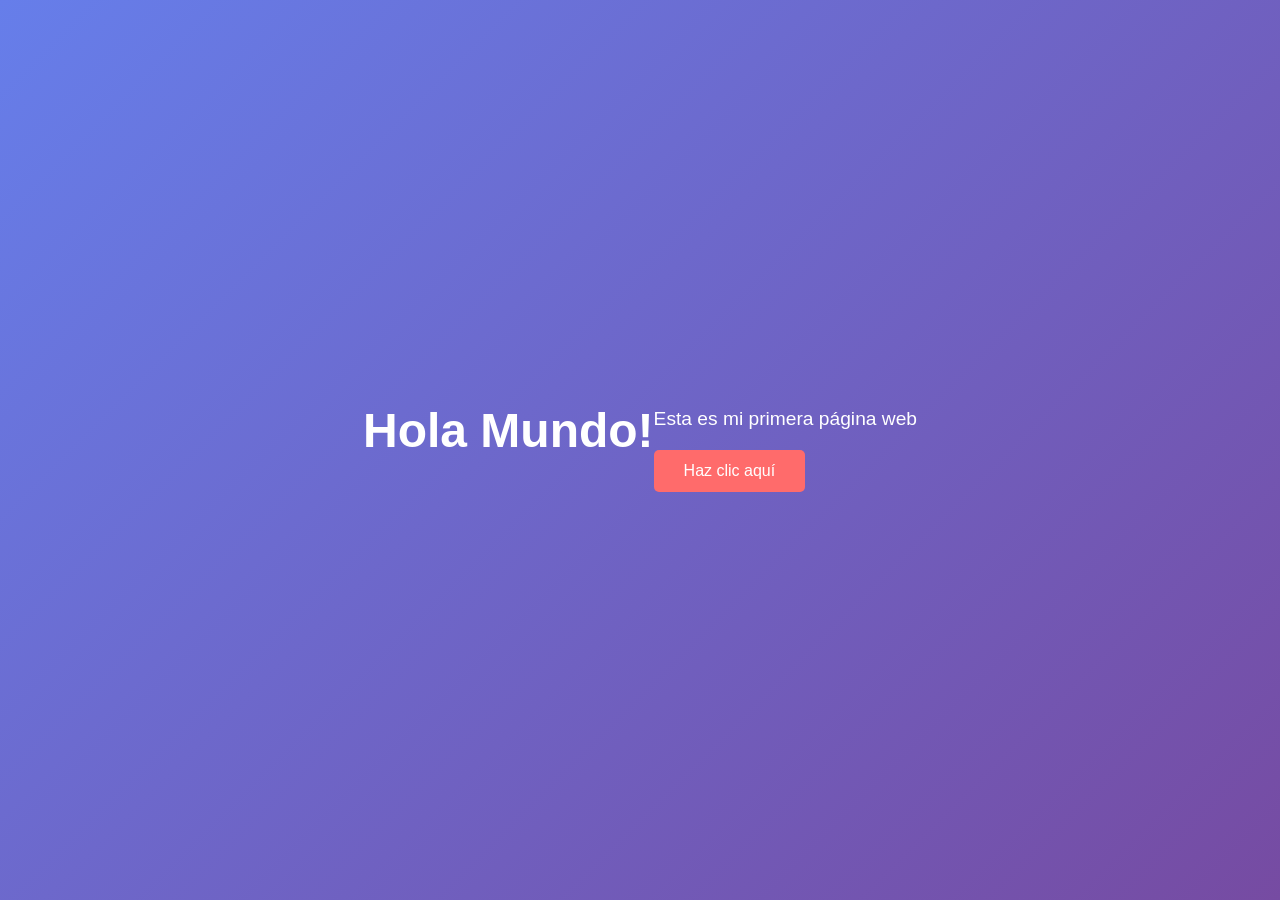
<file: 02-week/01-session/IntroHtml/index.html>
<!DOCTYPE html>
<html lang="es">
<head>
    <meta charset="UTF-8">
    <meta name="viewport" content="width=device-width, initial-scale=1.0">
    <title>Mi Primera Página Web</title>
    <link rel="stylesheet" href="style.css">
</head>
<body>
    <header>
        <h1>Hola Mundo!</h1>
    </header>

    <main>
        <p id="mensaje">Esta es mi primera página web</p>
        <button id="boton">Haz clic aquí</button>
    </main>
    
    <script src="script.js"></script>
</body>
</html>
</file>
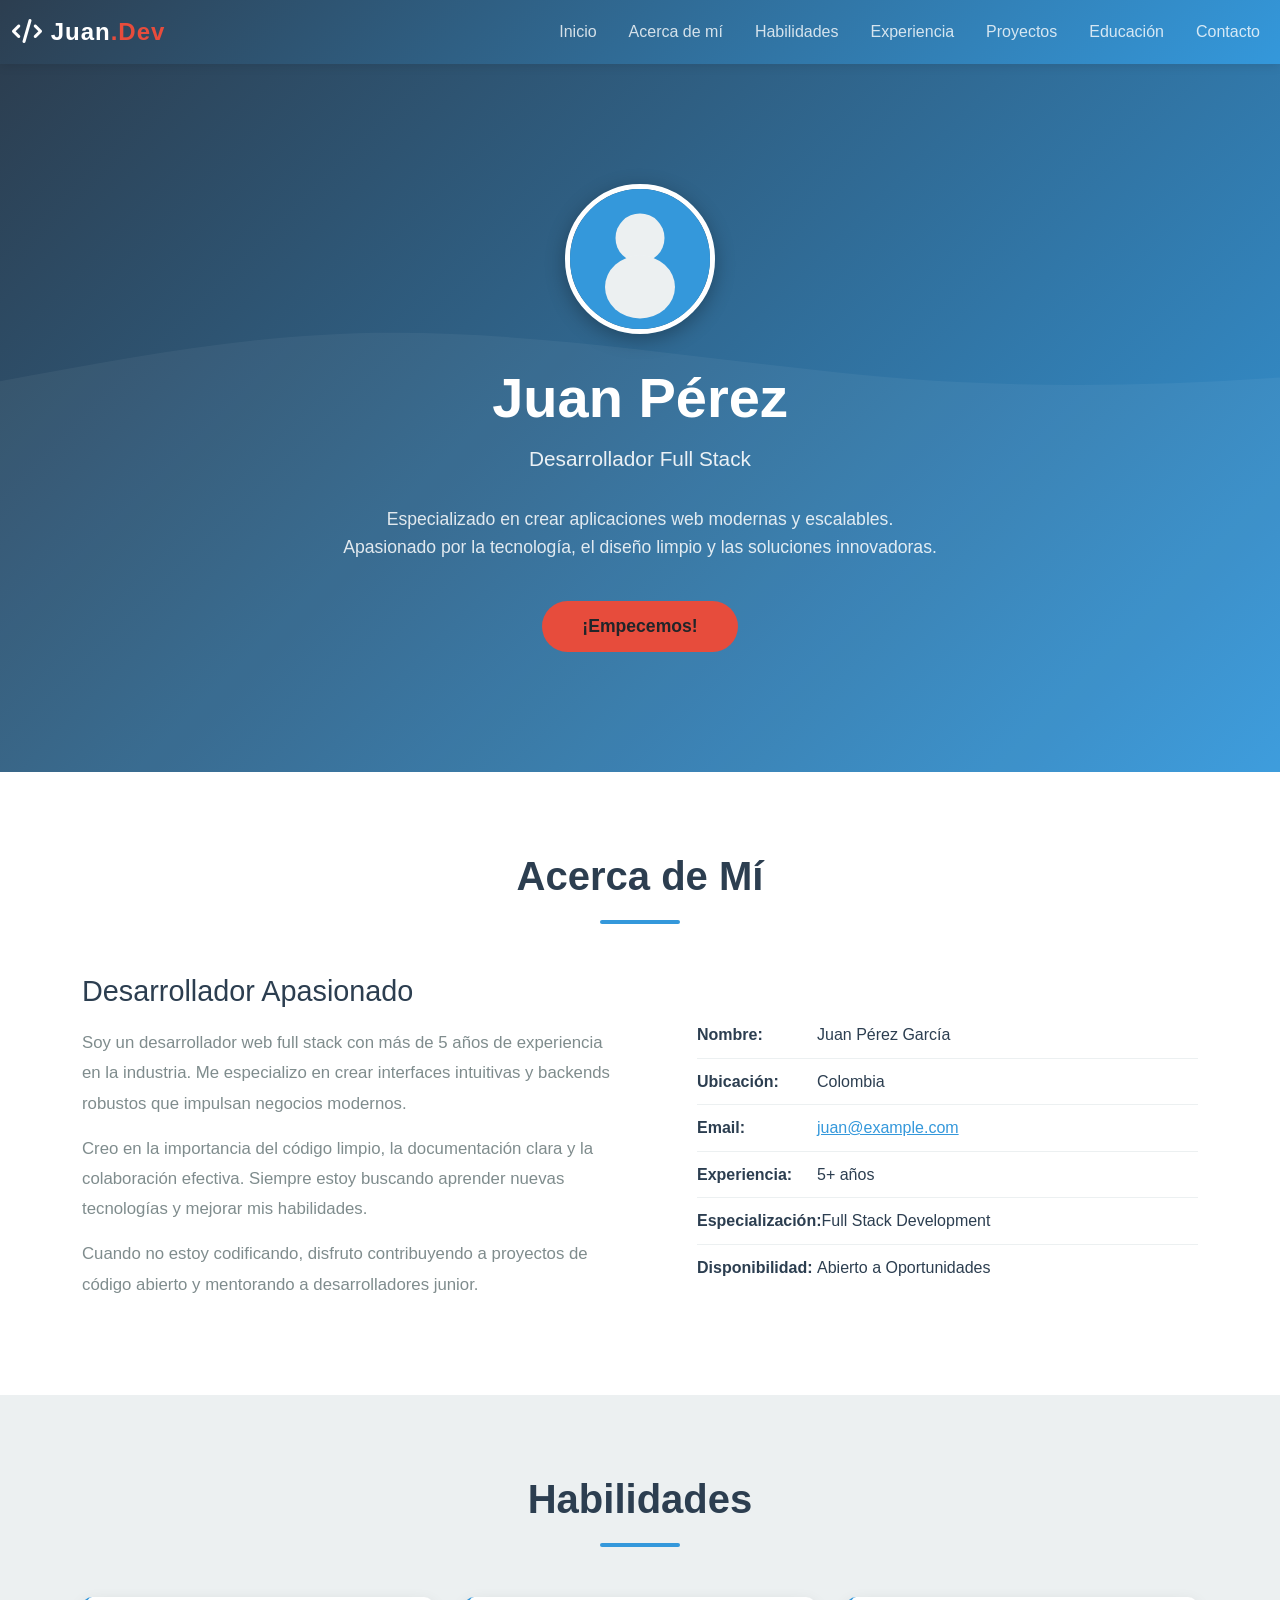
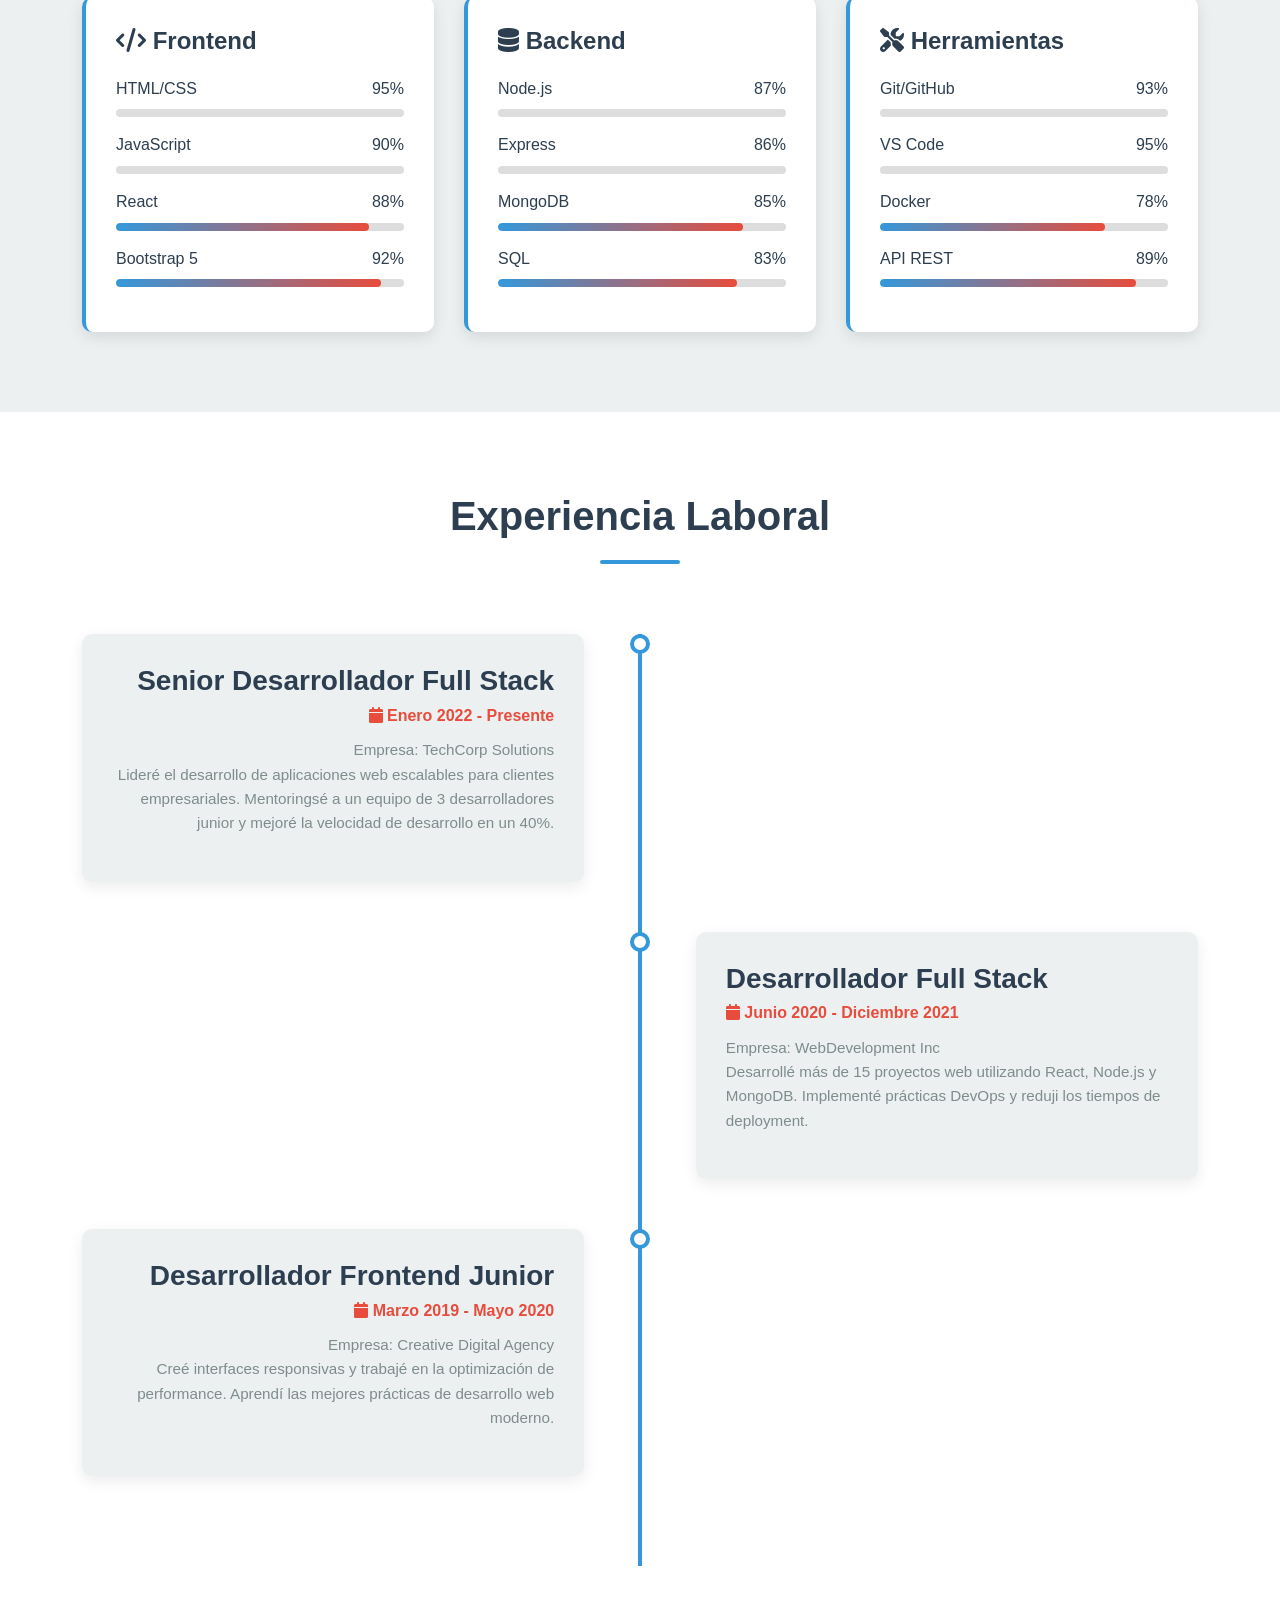
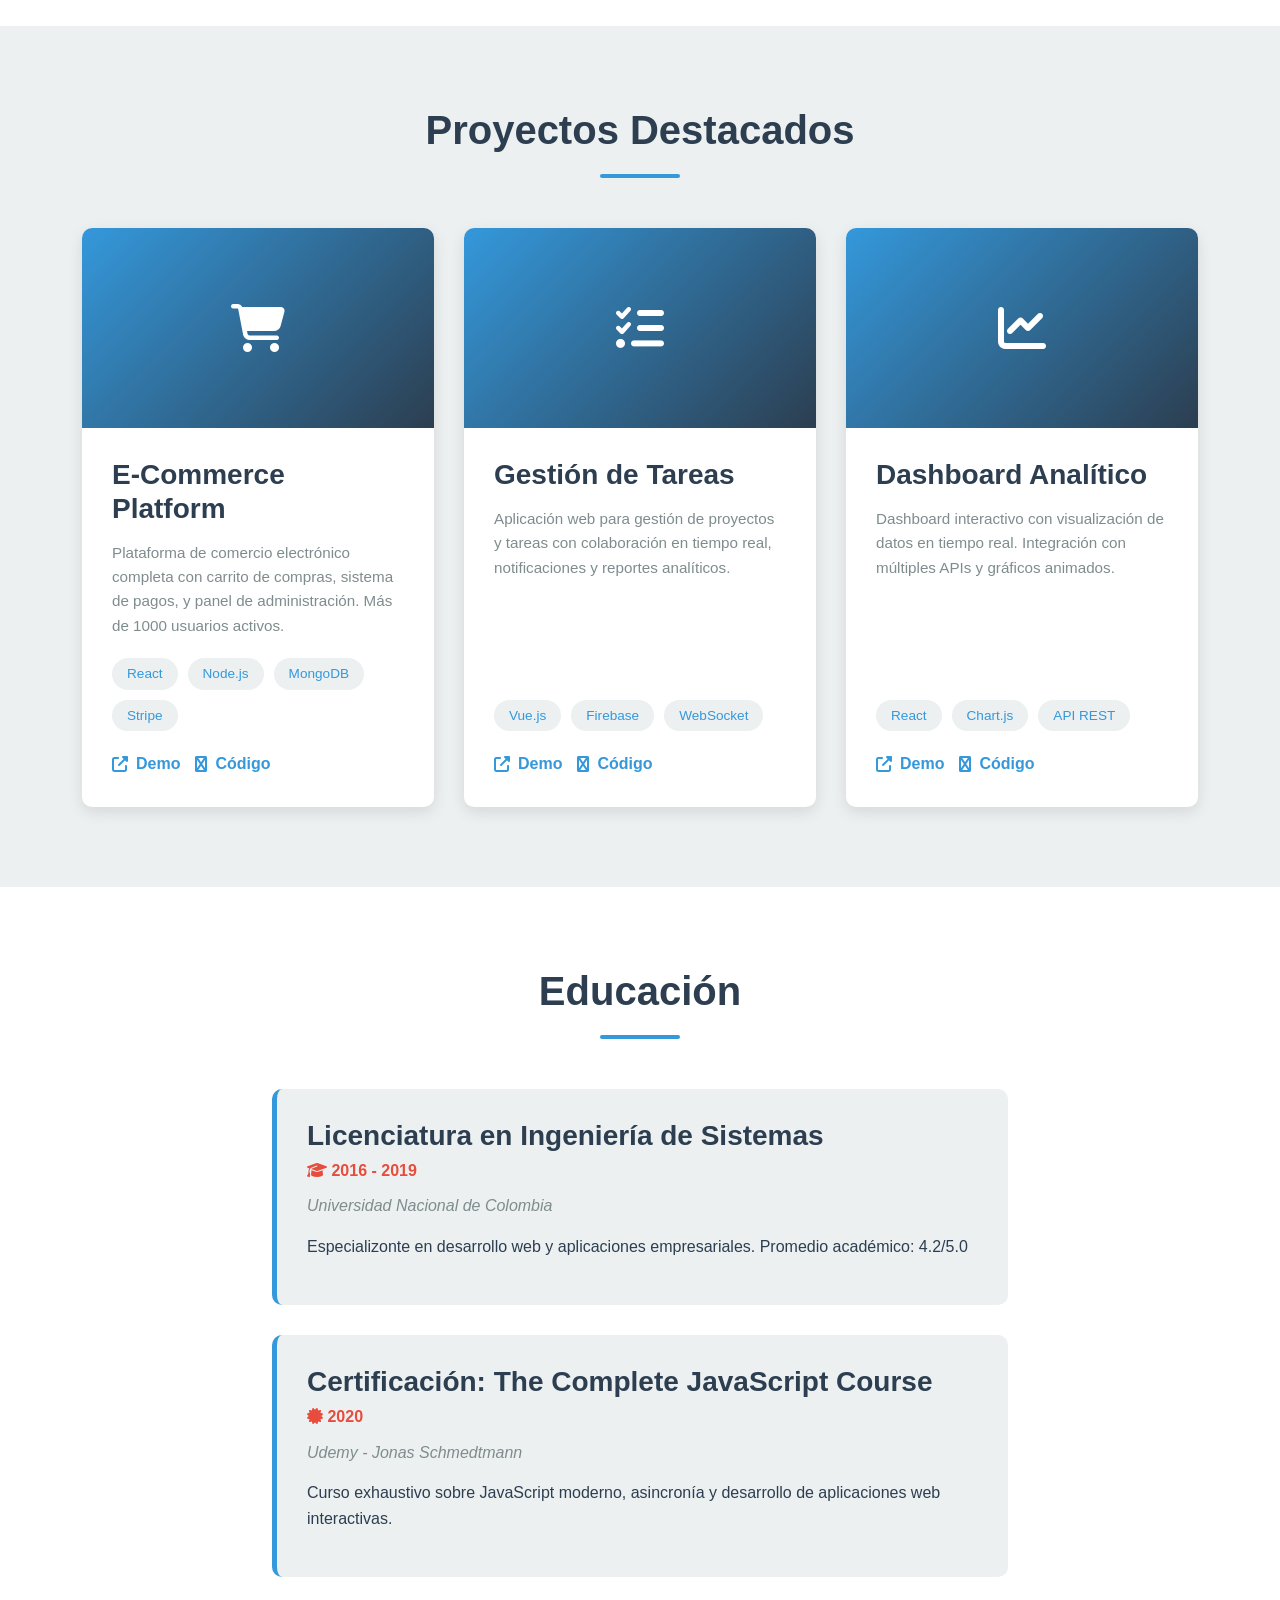
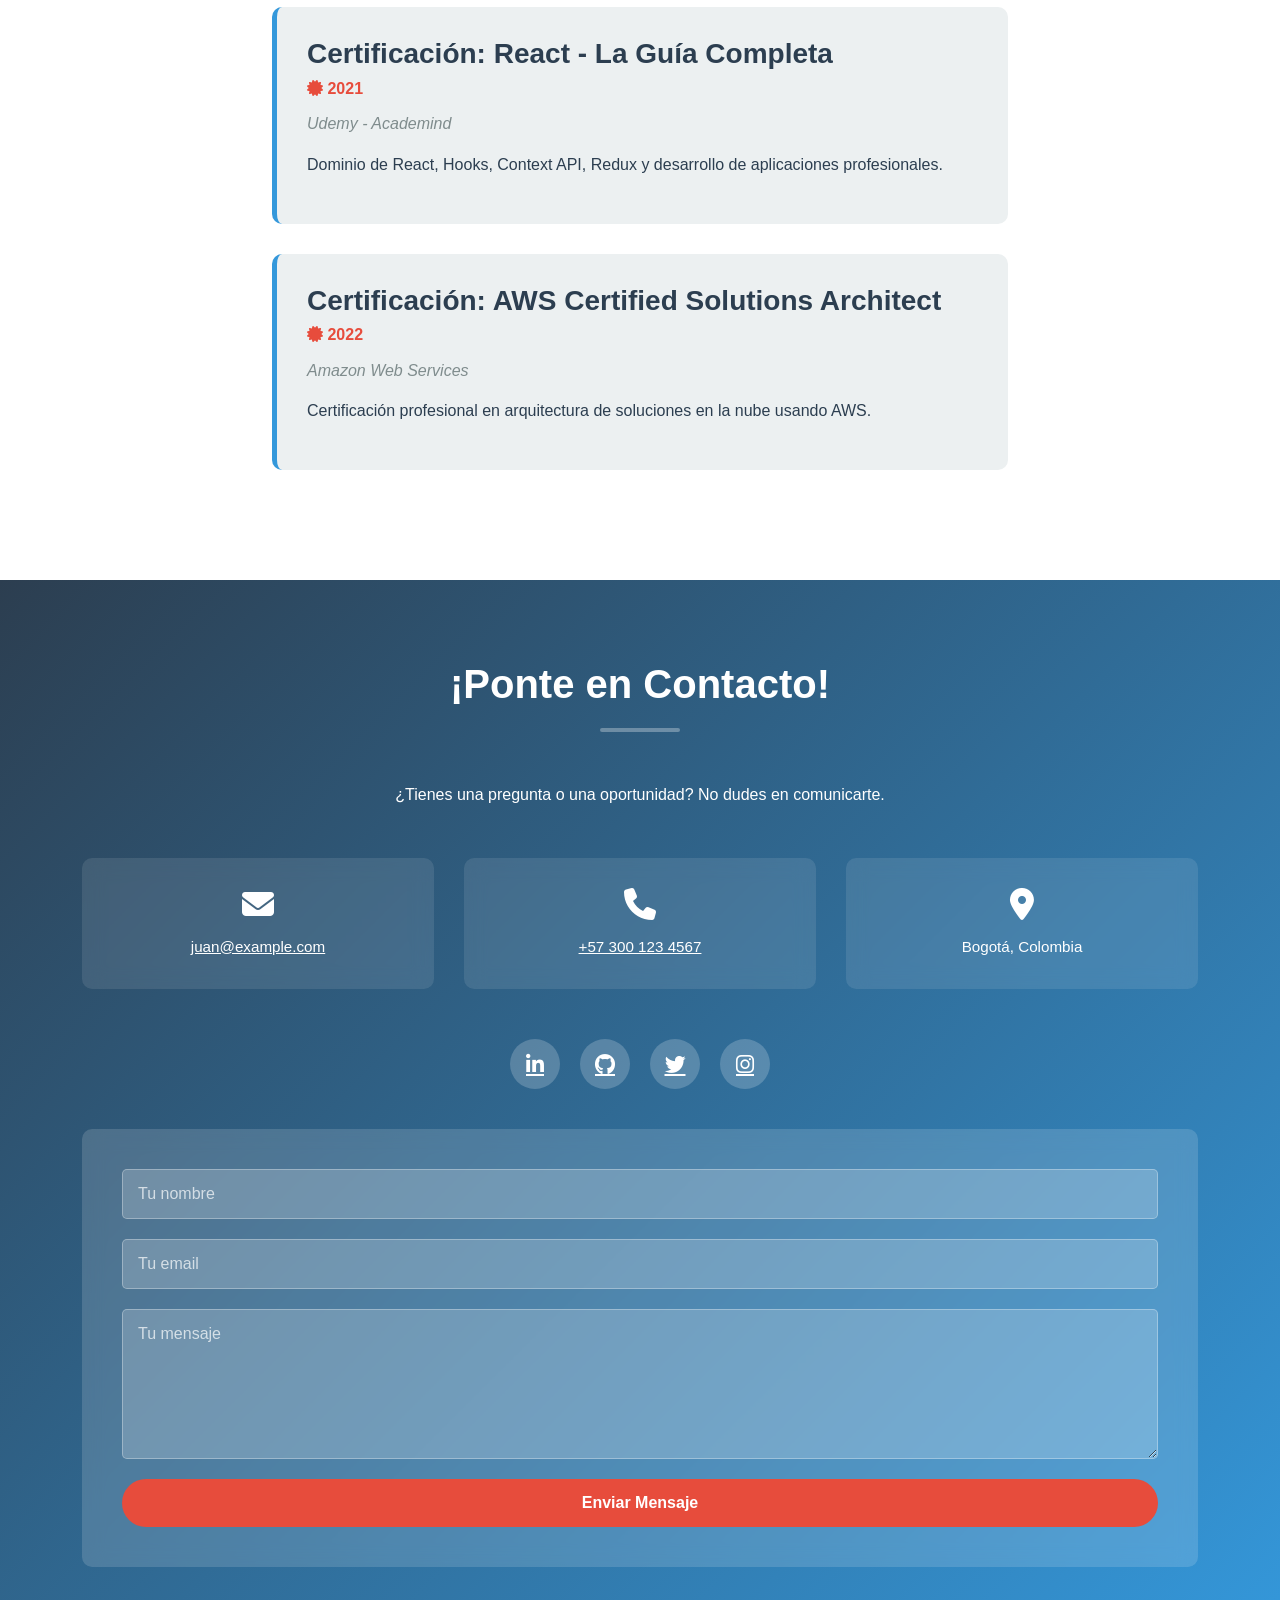
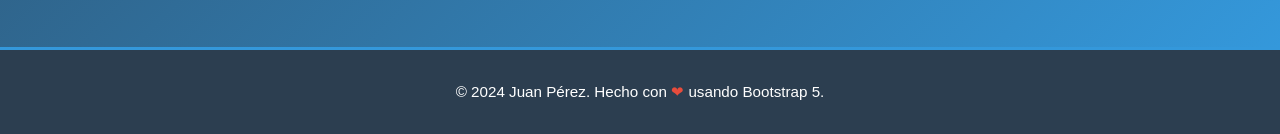
<file: 03-week/01-session/portafolio-cv-tutorial.html>
<!DOCTYPE html>
<html lang="es">
<head>
    <meta charset="UTF-8">
    <meta name="viewport" content="width=device-width, initial-scale=1.0">
    <title>Portafolio CV - Desarrollador</title>
    
    <!-- Bootstrap 5 CSS -->
    <link href="https://cdnjs.cloudflare.com/ajax/libs/bootstrap/5.3.0/css/bootstrap.min.css" rel="stylesheet">
    
    <!-- Font Awesome para iconos -->
    <link href="https://cdnjs.cloudflare.com/ajax/libs/font-awesome/6.4.0/css/all.min.css" rel="stylesheet">
    
    <!-- CSS Personalizado -->
    <link rel="stylesheet" href="estilos-portafolio.css">
</head>
<body>
    <!-- ===============================
         BARRA DE NAVEGACIÓN
         =============================== -->
    <nav class="navbar navbar-expand-lg navbar-dark">
        <div class="container-fluid">
            <a class="navbar-brand" href="#inicio">
                <i class="fas fa-code"></i> Juan<span>.Dev</span>
            </a>
            <button class="navbar-toggler" type="button" data-bs-toggle="collapse" data-bs-target="#navbarNav" aria-controls="navbarNav" aria-expanded="false" aria-label="Toggle navigation">
                <span class="navbar-toggler-icon"></span>
            </button>
            <div class="collapse navbar-collapse" id="navbarNav">
                <ul class="navbar-nav ms-auto">
                    <li class="nav-item">
                        <a class="nav-link" href="#inicio">Inicio</a>
                    </li>
                    <li class="nav-item">
                        <a class="nav-link" href="#acerca">Acerca de mí</a>
                    </li>
                    <li class="nav-item">
                        <a class="nav-link" href="#habilidades">Habilidades</a>
                    </li>
                    <li class="nav-item">
                        <a class="nav-link" href="#experiencia">Experiencia</a>
                    </li>
                    <li class="nav-item">
                        <a class="nav-link" href="#proyectos">Proyectos</a>
                    </li>
                    <li class="nav-item">
                        <a class="nav-link" href="#educacion">Educación</a>
                    </li>
                    <li class="nav-item">
                        <a class="nav-link" href="#contacto">Contacto</a>
                    </li>
                </ul>
            </div>
        </div>
    </nav>

    <!-- ===============================
         SECCIÓN HERO
         =============================== -->
    <section id="inicio" class="hero">
        <div class="hero-content">
            <!-- Puedes reemplazar esto con una URL de imagen real -->
            <svg class="hero-image" viewBox="0 0 200 200" xmlns="http://www.w3.org/2000/svg">
                <rect width="200" height="200" fill="#3498db"/>
                <circle cx="100" cy="70" r="35" fill="#ecf0f1"/>
                <ellipse cx="100" cy="140" rx="50" ry="45" fill="#ecf0f1"/>
            </svg>

            <h1>Juan Pérez</h1>
            <p class="subtitle">Desarrollador Full Stack</p>
            <p class="description">
                Especializado en crear aplicaciones web modernas y escalables. 
                Apasionado por la tecnología, el diseño limpio y las soluciones innovadoras.
            </p>
            <a href="#contacto" class="btn btn-primary-custom">¡Empecemos!</a>
        </div>
    </section>

    <!-- ===============================
         SECCIÓN ACERCA DE MÍ
         =============================== -->
    <section id="acerca" class="about">
        <div class="container">
            <h2 class="section-title">Acerca de Mí</h2>
            <div class="about-content">
                <div class="about-text">
                    <h3>Desarrollador Apasionado</h3>
                    <p>
                        Soy un desarrollador web full stack con más de 5 años de experiencia en la industria. 
                        Me especializo en crear interfaces intuitivas y backends robustos que impulsan negocios modernos.
                    </p>
                    <p>
                        Creo en la importancia del código limpio, la documentación clara y la colaboración efectiva. 
                        Siempre estoy buscando aprender nuevas tecnologías y mejorar mis habilidades.
                    </p>
                    <p>
                        Cuando no estoy codificando, disfruto contribuyendo a proyectos de código abierto y mentorando a desarrolladores junior.
                    </p>
                </div>
                <div>
                    <ul class="info-list">
                        <li>
                            <strong>Nombre:</strong>
                            <span>Juan Pérez García</span>
                        </li>
                        <li>
                            <strong>Ubicación:</strong>
                            <span>Colombia</span>
                        </li>
                        <li>
                            <strong>Email:</strong>
                            <span><a href="mailto:juan@example.com" style="color: var(--secondary-color);">juan@example.com</a></span>
                        </li>
                        <li>
                            <strong>Experiencia:</strong>
                            <span>5+ años</span>
                        </li>
                        <li>
                            <strong>Especialización:</strong>
                            <span>Full Stack Development</span>
                        </li>
                        <li>
                            <strong>Disponibilidad:</strong>
                            <span>Abierto a Oportunidades</span>
                        </li>
                    </ul>
                </div>
            </div>
        </div>
    </section>

    <!-- ===============================
         SECCIÓN HABILIDADES
         =============================== -->
    <section id="habilidades" class="skills">
        <div class="container">
            <h2 class="section-title">Habilidades</h2>
            <div class="skills-grid">
                <!-- Frontend -->
                <div class="skill-card" data-skill="frontend">
                    <h4><i class="fas fa-code"></i> Frontend</h4>
                    <div class="skill-item">
                        <div class="skill-name">
                            <span>HTML/CSS</span>
                            <span>95%</span>
                        </div>
                        <div class="skill-bar">
                            <div class="skill-progress" style="--target: 95%"></div>
                        </div>
                    </div>
                    <div class="skill-item">
                        <div class="skill-name">
                            <span>JavaScript</span>
                            <span>90%</span>
                        </div>
                        <div class="skill-bar">
                            <div class="skill-progress" style="--target: 90%"></div>
                        </div>
                    </div>
                    <div class="skill-item">
                        <div class="skill-name">
                            <span>React</span>
                            <span>88%</span>
                        </div>
                        <div class="skill-bar">
                            <div class="skill-progress" style="--target: 88%"></div>
                        </div>
                    </div>
                    <div class="skill-item">
                        <div class="skill-name">
                            <span>Bootstrap 5</span>
                            <span>92%</span>
                        </div>
                        <div class="skill-bar">
                            <div class="skill-progress" style="--target: 92%"></div>
                        </div>
                    </div>
                </div>

                <!-- Backend -->
                <div class="skill-card" data-skill="backend">
                    <h4><i class="fas fa-database"></i> Backend</h4>
                    <div class="skill-item">
                        <div class="skill-name">
                            <span>Node.js</span>
                            <span>87%</span>
                        </div>
                        <div class="skill-bar">
                            <div class="skill-progress" style="--target: 87%"></div>
                        </div>
                    </div>
                    <div class="skill-item">
                        <div class="skill-name">
                            <span>Express</span>
                            <span>86%</span>
                        </div>
                        <div class="skill-bar">
                            <div class="skill-progress" style="--target: 86%"></div>
                        </div>
                    </div>
                    <div class="skill-item">
                        <div class="skill-name">
                            <span>MongoDB</span>
                            <span>85%</span>
                        </div>
                        <div class="skill-bar">
                            <div class="skill-progress" style="--target: 85%"></div>
                        </div>
                    </div>
                    <div class="skill-item">
                        <div class="skill-name">
                            <span>SQL</span>
                            <span>83%</span>
                        </div>
                        <div class="skill-bar">
                            <div class="skill-progress" style="--target: 83%"></div>
                        </div>
                    </div>
                </div>

                <!-- Herramientas -->
                <div class="skill-card" data-skill="tools">
                    <h4><i class="fas fa-tools"></i> Herramientas</h4>
                    <div class="skill-item">
                        <div class="skill-name">
                            <span>Git/GitHub</span>
                            <span>93%</span>
                        </div>
                        <div class="skill-bar">
                            <div class="skill-progress" style="--target: 93%"></div>
                        </div>
                    </div>
                    <div class="skill-item">
                        <div class="skill-name">
                            <span>VS Code</span>
                            <span>95%</span>
                        </div>
                        <div class="skill-bar">
                            <div class="skill-progress" style="--target: 95%"></div>
                        </div>
                    </div>
                    <div class="skill-item">
                        <div class="skill-name">
                            <span>Docker</span>
                            <span>78%</span>
                        </div>
                        <div class="skill-bar">
                            <div class="skill-progress" style="--target: 78%"></div>
                        </div>
                    </div>
                    <div class="skill-item">
                        <div class="skill-name">
                            <span>API REST</span>
                            <span>89%</span>
                        </div>
                        <div class="skill-bar">
                            <div class="skill-progress" style="--target: 89%"></div>
                        </div>
                    </div>
                </div>
            </div>
        </div>
    </section>

    <!-- ===============================
         SECCIÓN EXPERIENCIA
         =============================== -->
    <section id="experiencia" class="experience">
        <div class="container">
            <h2 class="section-title">Experiencia Laboral</h2>
            <div class="timeline">
                <!-- Experiencia 1 -->
                <div class="timeline-item">
                    <div class="timeline-content">
                        <h3>Senior Desarrollador Full Stack</h3>
                        <div class="timeline-date">
                            <i class="fas fa-calendar"></i> Enero 2022 - Presente
                        </div>
                        <p class="timeline-description">
                            Empresa: TechCorp Solutions<br>
                            Lideré el desarrollo de aplicaciones web escalables para clientes empresariales. 
                            Mentoringsé a un equipo de 3 desarrolladores junior y mejoré la velocidad de desarrollo en un 40%.
                        </p>
                    </div>
                </div>

                <!-- Experiencia 2 -->
                <div class="timeline-item">
                    <div class="timeline-content">
                        <h3>Desarrollador Full Stack</h3>
                        <div class="timeline-date">
                            <i class="fas fa-calendar"></i> Junio 2020 - Diciembre 2021
                        </div>
                        <p class="timeline-description">
                            Empresa: WebDevelopment Inc<br>
                            Desarrollé más de 15 proyectos web utilizando React, Node.js y MongoDB. 
                            Implementé prácticas DevOps y reduji los tiempos de deployment.
                        </p>
                    </div>
                </div>

                <!-- Experiencia 3 -->
                <div class="timeline-item">
                    <div class="timeline-content">
                        <h3>Desarrollador Frontend Junior</h3>
                        <div class="timeline-date">
                            <i class="fas fa-calendar"></i> Marzo 2019 - Mayo 2020
                        </div>
                        <p class="timeline-description">
                            Empresa: Creative Digital Agency<br>
                            Creé interfaces responsivas y trabajé en la optimización de performance. 
                            Aprendí las mejores prácticas de desarrollo web moderno.
                        </p>
                    </div>
                </div>
            </div>
        </div>
    </section>

    <!-- ===============================
         SECCIÓN PROYECTOS
         =============================== -->
    <section id="proyectos" class="projects">
        <div class="container">
            <h2 class="section-title">Proyectos Destacados</h2>
            <div class="projects-grid">
                <!-- Proyecto 1 -->
                <div class="project-card fade-in-up">
                    <div class="project-image">
                        <i class="fas fa-shopping-cart"></i>
                    </div>
                    <div class="project-content">
                        <h3>E-Commerce Platform</h3>
                        <p>
                            Plataforma de comercio electrónico completa con carrito de compras, 
                            sistema de pagos, y panel de administración. Más de 1000 usuarios activos.
                        </p>
                        <div class="project-tags">
                            <span class="tag">React</span>
                            <span class="tag">Node.js</span>
                            <span class="tag">MongoDB</span>
                            <span class="tag">Stripe</span>
                        </div>
                        <div class="project-links">
                            <a href="#" title="Ver proyecto">
                                <i class="fas fa-external-link-alt"></i> Demo
                            </a>
                            <a href="#" title="Ver código">
                                <i class="fas fa-github"></i> Código
                            </a>
                        </div>
                    </div>
                </div>

                <!-- Proyecto 2 -->
                <div class="project-card fade-in-up">
                    <div class="project-image">
                        <i class="fas fa-tasks"></i>
                    </div>
                    <div class="project-content">
                        <h3>Gestión de Tareas</h3>
                        <p>
                            Aplicación web para gestión de proyectos y tareas con colaboración en tiempo real, 
                            notificaciones y reportes analíticos.
                        </p>
                        <div class="project-tags">
                            <span class="tag">Vue.js</span>
                            <span class="tag">Firebase</span>
                            <span class="tag">WebSocket</span>
                        </div>
                        <div class="project-links">
                            <a href="#" title="Ver proyecto">
                                <i class="fas fa-external-link-alt"></i> Demo
                            </a>
                            <a href="#" title="Ver código">
                                <i class="fas fa-github"></i> Código
                            </a>
                        </div>
                    </div>
                </div>

                <!-- Proyecto 3 -->
                <div class="project-card fade-in-up">
                    <div class="project-image">
                        <i class="fas fa-chart-line"></i>
                    </div>
                    <div class="project-content">
                        <h3>Dashboard Analítico</h3>
                        <p>
                            Dashboard interactivo con visualización de datos en tiempo real. 
                            Integración con múltiples APIs y gráficos animados.
                        </p>
                        <div class="project-tags">
                            <span class="tag">React</span>
                            <span class="tag">Chart.js</span>
                            <span class="tag">API REST</span>
                        </div>
                        <div class="project-links">
                            <a href="#" title="Ver proyecto">
                                <i class="fas fa-external-link-alt"></i> Demo
                            </a>
                            <a href="#" title="Ver código">
                                <i class="fas fa-github"></i> Código
                            </a>
                        </div>
                    </div>
                </div>
            </div>
        </div>
    </section>

    <!-- ===============================
         SECCIÓN EDUCACIÓN
         =============================== -->
    <section id="educacion" class="education">
        <div class="container">
            <h2 class="section-title">Educación</h2>
            <div class="row">
                <div class="col-lg-8 mx-auto">
                    <!-- Educación 1 -->
                    <div class="education-item">
                        <h3>Licenciatura en Ingeniería de Sistemas</h3>
                        <div class="education-date">
                            <i class="fas fa-graduation-cap"></i> 2016 - 2019
                        </div>
                        <p class="education-school">Universidad Nacional de Colombia</p>
                        <p>
                            Especializonte en desarrollo web y aplicaciones empresariales. 
                            Promedio académico: 4.2/5.0
                        </p>
                    </div>

                    <!-- Educación 2 -->
                    <div class="education-item">
                        <h3>Certificación: The Complete JavaScript Course</h3>
                        <div class="education-date">
                            <i class="fas fa-certificate"></i> 2020
                        </div>
                        <p class="education-school">Udemy - Jonas Schmedtmann</p>
                        <p>
                            Curso exhaustivo sobre JavaScript moderno, asincronía y desarrollo de aplicaciones web interactivas.
                        </p>
                    </div>

                    <!-- Educación 3 -->
                    <div class="education-item">
                        <h3>Certificación: React - La Guía Completa</h3>
                        <div class="education-date">
                            <i class="fas fa-certificate"></i> 2021
                        </div>
                        <p class="education-school">Udemy - Academind</p>
                        <p>
                            Dominio de React, Hooks, Context API, Redux y desarrollo de aplicaciones profesionales.
                        </p>
                    </div>

                    <!-- Educación 4 -->
                    <div class="education-item">
                        <h3>Certificación: AWS Certified Solutions Architect</h3>
                        <div class="education-date">
                            <i class="fas fa-certificate"></i> 2022
                        </div>
                        <p class="education-school">Amazon Web Services</p>
                        <p>
                            Certificación profesional en arquitectura de soluciones en la nube usando AWS.
                        </p>
                    </div>
                </div>
            </div>
        </div>
    </section>

    <!-- ===============================
         SECCIÓN CONTACTO
         =============================== -->
    <section id="contacto" class="contact">
        <div class="container">
            <h2 class="section-title">¡Ponte en Contacto!</h2>
            <p>¿Tienes una pregunta o una oportunidad? No dudes en comunicarte.</p>

            <div class="contact-info">
                <div class="contact-info-item">
                    <i class="fas fa-envelope"></i>
                    <p><a href="mailto:juan@example.com" style="color: white;">juan@example.com</a></p>
                </div>
                <div class="contact-info-item">
                    <i class="fas fa-phone"></i>
                    <p><a href="tel:+573001234567" style="color: white;">+57 300 123 4567</a></p>
                </div>
                <div class="contact-info-item">
                    <i class="fas fa-map-marker-alt"></i>
                    <p>Bogotá, Colombia</p>
                </div>
            </div>

            <div class="social-links">
                <a href="#" title="LinkedIn" class="social-link">
                    <i class="fab fa-linkedin-in"></i>
                </a>
                <a href="#" title="GitHub" class="social-link">
                    <i class="fab fa-github"></i>
                </a>
                <a href="#" title="Twitter" class="social-link">
                    <i class="fab fa-twitter"></i>
                </a>
                <a href="#" title="Instagram" class="social-link">
                    <i class="fab fa-instagram"></i>
                </a>
            </div>

            <div class="contact-form">
                <form id="contactForm">
                    <div class="mb-3">
                        <input 
                            type="text" 
                            class="form-control" 
                            id="name" 
                            placeholder="Tu nombre"
                            required
                        >
                    </div>
                    <div class="mb-3">
                        <input 
                            type="email" 
                            class="form-control" 
                            id="email" 
                            placeholder="Tu email"
                            required
                        >
                    </div>
                    <div class="mb-3">
                        <textarea 
                            class="form-control" 
                            id="message" 
                            placeholder="Tu mensaje"
                            required
                        ></textarea>
                    </div>
                    <button type="submit" class="btn btn-submit">Enviar Mensaje</button>
                </form>
            </div>
        </div>
    </section>

    <!-- ===============================
         FOOTER
         =============================== -->
    <footer>
        <div class="container">
            <p>
                &copy; 2024 Juan Pérez. Hecho con <span class="heart">❤</span> usando Bootstrap 5.
            </p>
        </div>
    </footer>

    <!-- Back to Top Button -->
    <div class="back-to-top" id="backToTop">
        <i class="fas fa-arrow-up"></i>
    </div>

    <!-- Bootstrap 5 JS -->
    <script src="https://cdnjs.cloudflare.com/ajax/libs/bootstrap/5.3.0/js/bootstrap.bundle.min.js"></script>

    <!-- JavaScript Personalizado -->
    <script>
        // ===============================
        // VARIABLES GLOBALES
        // ===============================
        const backToTopBtn = document.getElementById('backToTop');
        const skillProgressBars = document.querySelectorAll('.skill-progress');
        const contactForm = document.getElementById('contactForm');

        // ===============================
        // BACK TO TOP BUTTON
        // ===============================
        window.addEventListener('scroll', () => {
            if (window.pageYOffset > 300) {
                backToTopBtn.classList.add('show');
            } else {
                backToTopBtn.classList.remove('show');
            }
        });

        backToTopBtn.addEventListener('click', () => {
            window.scrollTo({
                top: 0,
                behavior: 'smooth'
            });
        });

        // ===============================
        // ANIMACIÓN DE BARRAS DE HABILIDADES
        // ===============================
        const observerOptions = {
            threshold: 0.5,
            rootMargin: '0px 0px -100px 0px'
        };

        const observer = new IntersectionObserver((entries) => {
            entries.forEach(entry => {
                if (entry.isIntersecting) {
                    const progressBar = entry.target;
                    const targetWidth = progressBar.style.getPropertyValue('--target') || '0';
                    
                    // Animar la barra
                    let currentWidth = 0;
                    const increment = parseFloat(targetWidth) / 50;
                    const interval = setInterval(() => {
                        currentWidth += increment;
                        if (currentWidth >= parseFloat(targetWidth)) {
                            currentWidth = parseFloat(targetWidth);
                            clearInterval(interval);
                        }
                        progressBar.style.width = currentWidth + '%';
                    }, 20);
                    
                    observer.unobserve(progressBar);
                }
            });
        }, observerOptions);

        skillProgressBars.forEach(bar => {
            bar.style.width = '0%';
            observer.observe(bar);
        });

        // ===============================
        // FORMULARIO DE CONTACTO
        // ===============================
        contactForm.addEventListener('submit', (e) => {
            e.preventDefault();

            const name = document.getElementById('name').value;
            const email = document.getElementById('email').value;
            const message = document.getElementById('message').value;

            // Validación básica
            if (!name || !email || !message) {
                mostrarAlerta('Por favor completa todos los campos', 'warning');
                return;
            }

            // Validar email
            const emailRegex = /^[^\s@]+@[^\s@]+\.[^\s@]+$/;
            if (!emailRegex.test(email)) {
                mostrarAlerta('Por favor ingresa un email válido', 'warning');
                return;
            }

            // Simular envío de email
            const btnSubmit = contactForm.querySelector('.btn-submit');
            const textOriginal = btnSubmit.textContent;
            btnSubmit.textContent = 'Enviando...';
            btnSubmit.disabled = true;

            setTimeout(() => {
                mostrarAlerta('¡Mensaje enviado exitosamente! Nos pondremos en contacto pronto.', 'success');
                contactForm.reset();
                btnSubmit.textContent = textOriginal;
                btnSubmit.disabled = false;
            }, 1500);
        });

        // ===============================
        // FUNCIÓN PARA MOSTRAR ALERTAS
        // ===============================
        function mostrarAlerta(mensaje, tipo = 'info') {
            const alertDiv = document.createElement('div');
            alertDiv.className = `alert alert-${tipo} alert-dismissible fade show position-fixed`;
            alertDiv.style.cssText = `
                top: 100px;
                right: 20px;
                z-index: 5000;
                min-width: 300px;
            `;
            alertDiv.textContent = mensaje;
            alertDiv.innerHTML += '<button type="button" class="btn-close" data-bs-dismiss="alert"></button>';

            document.body.appendChild(alertDiv);

            setTimeout(() => {
                alertDiv.remove();
            }, 4000);
        }

        // ===============================
        // EFECTO DE FADE-IN AL SCROLL
        // =============================== */
        const fadeElements = document.querySelectorAll('.fade-in-up');
        const fadeObserver = new IntersectionObserver((entries) => {
            entries.forEach(entry => {
                if (entry.isIntersecting) {
                    entry.target.style.opacity = '1';
                    fadeObserver.unobserve(entry.target);
                }
            });
        }, { threshold: 0.1 });

        fadeElements.forEach(el => {
            el.style.opacity = '0';
            el.style.transition = 'opacity 0.8s ease';
            fadeObserver.observe(el);
        });

        // ===============================
        // ACTIVE LINK EN NAVEGACIÓN
        // ===============================
        const navLinks = document.querySelectorAll('.navbar-nav .nav-link');
        const sections = document.querySelectorAll('section[id]');

        window.addEventListener('scroll', () => {
            let current = '';
            
            sections.forEach(section => {
                const sectionTop = section.offsetTop;
                const sectionHeight = section.clientHeight;
                
                if (window.pageYOffset >= sectionTop - 200) {
                    current = section.getAttribute('id');
                }
            });

            navLinks.forEach(link => {
                link.classList.remove('active');
                if (link.getAttribute('href').slice(1) === current) {
                    link.classList.add('active');
                }
            });
        });

        // ===============================
        // CERRAR MENÚ MÓVIL AL HACER CLICK
        // ===============================
        const navbarToggler = document.querySelector('.navbar-toggler');
        const navbarCollapse = document.querySelector('.navbar-collapse');

        navLinks.forEach(link => {
            link.addEventListener('click', () => {
                if (navbarCollapse.classList.contains('show')) {
                    navbarToggler.click();
                }
            });
        });

        // ===============================
        // ANIMACIÓN DE ELEMENTOS AL CARGAR
        // ===============================
        window.addEventListener('load', () => {
            document.body.style.opacity = '0';
            document.body.style.transition = 'opacity 0.5s ease';
            
            setTimeout(() => {
                document.body.style.opacity = '1';
            }, 100);
        });

        // ===============================
        // LOG EN LA CONSOLA
        // ===============================
        console.log('%cBienvenido a mi portafolio', 'font-size: 20px; color: #3498db; font-weight: bold;');
        console.log('%c¿Te interesa trabajar juntos? Ponte en contacto conmigo', 'font-size: 14px; color: #e74c3c;');
    </script>
</body>
</html>
</file>
<file: 02-week/01-session/IntroHtml/style.css>
* {
    margin:0 ;
    padding: 0;
    box-sizing: border-box;
}

body {
    font-family: 'Roboto', sans-serif;
    background: linear-gradient(135deg, #667eea 0%, #764ba2 100%);
    min-height: 100vh;
    display: flex;
    justify-content: center;
    align-items: center;
}

header {
    text-align: center;
    color: white;
    margin-bottom: 30px;
}

h1 {
    font-size: 3em;
    margin-bottom: 10px;
}

#mensaje {
    font-size: 1.2em;
    color: white;
    margin-bottom: 20px;
}

#boton {
    padding: 12px 30px;
    font-size: 1em;
    background-color: #ff6b6b;
    color: white;
    border: none;
    border-radius: 5px;
    cursor: pointer;
    transition: background-color 0.3s;
}

#boton:hover {
    background-color: #ff5252;
}
</file>
<file: 03-week/01-session/estilos-portafolio.css>
/* ===============================
   VARIABLES Y ESTILOS GLOBALES
   =============================== */
:root {
    --primary-color: #2c3e50;
    --secondary-color: #3498db;
    --accent-color: #e74c3c;
    --light-bg: #ecf0f1;
    --text-dark: #2c3e50;
    --text-light: #7f8c8d;
}

* {
    margin: 0;
    padding: 0;
    box-sizing: border-box;
}

body {
    font-family: 'Segoe UI', Tahoma, Geneva, Verdana, sans-serif;
    color: var(--text-dark);
    line-height: 1.6;
}

/* ===============================
   BARRA DE NAVEGACIÓN
   =============================== */
.navbar {
    background: linear-gradient(135deg, var(--primary-color) 0%, var(--secondary-color) 100%);
    box-shadow: 0 2px 10px rgba(0, 0, 0, 0.1);
    position: sticky;
    top: 0;
    z-index: 1000;
}

.navbar-brand {
    font-weight: 700;
    font-size: 1.5rem;
    color: white !important;
    letter-spacing: 1px;
}

.navbar-brand span {
    color: var(--accent-color);
}

.navbar-nav .nav-link {
    color: rgba(255, 255, 255, 0.8) !important;
    margin-left: 1rem;
    font-weight: 500;
    transition: color 0.3s ease;
}

.navbar-nav .nav-link:hover {
    color: var(--accent-color) !important;
}

/* ===============================
   SECCIÓN HERO (PORTADA)
   =============================== */
.hero {
    background: linear-gradient(135deg, var(--primary-color) 0%, var(--secondary-color) 100%);
    color: white;
    padding: 120px 0;
    text-align: center;
    position: relative;
    overflow: hidden;
}

.hero::before {
    content: '';
    position: absolute;
    top: 0;
    left: 0;
    right: 0;
    bottom: 0;
    background: url('data:image/svg+xml,<svg xmlns="http://www.w3.org/2000/svg" viewBox="0 0 1440 320"><path fill="rgba(255,255,255,0.1)" fill-opacity="1" d="M0,96L48,112C96,128,192,160,288,160C384,160,480,128,576,122.7C672,117,768,139,864,144C960,149,1056,139,1152,128C1248,117,1344,107,1392,101.3L1440,96L1440,320L1392,320C1344,320,1248,320,1152,320C1056,320,960,320,864,320C768,320,672,320,576,320C480,320,384,320,288,320C192,320,96,320,48,320L0,320Z"></path></svg>') no-repeat bottom;
    background-size: cover;
    opacity: 0.5;
}

.hero-content {
    position: relative;
    z-index: 2;
}

.hero-image {
    width: 150px;
    height: 150px;
    border-radius: 50%;
    border: 5px solid white;
    margin: 0 auto 30px;
    object-fit: cover;
    box-shadow: 0 5px 20px rgba(0, 0, 0, 0.3);
    animation: slideDown 0.8s ease-out;
}

.hero h1 {
    font-size: 3.5rem;
    font-weight: 700;
    margin-bottom: 10px;
    animation: slideDown 0.8s ease-out 0.2s backwards;
}

.hero .subtitle {
    font-size: 1.3rem;
    color: rgba(255, 255, 255, 0.9);
    margin-bottom: 30px;
    animation: slideDown 0.8s ease-out 0.4s backwards;
}

.hero .description {
    font-size: 1.1rem;
    max-width: 600px;
    margin: 0 auto 40px;
    color: rgba(255, 255, 255, 0.85);
    animation: slideDown 0.8s ease-out 0.6s backwards;
}

.btn-primary-custom {
    background-color: var(--accent-color);
    border: none;
    padding: 12px 40px;
    font-size: 1.1rem;
    font-weight: 600;
    border-radius: 50px;
    transition: all 0.3s ease;
    animation: slideDown 0.8s ease-out 0.8s backwards;
}

.btn-primary-custom:hover {
    background-color: #c0392b;
    transform: translateY(-3px);
    box-shadow: 0 10px 20px rgba(0, 0, 0, 0.2);
}

/* ===============================
   ANIMACIONES
   =============================== */
@keyframes slideDown {
    from {
        opacity: 0;
        transform: translateY(-30px);
    }
    to {
        opacity: 1;
        transform: translateY(0);
    }
}

@keyframes fadeInUp {
    from {
        opacity: 0;
        transform: translateY(30px);
    }
    to {
        opacity: 1;
        transform: translateY(0);
    }
}

.fade-in-up {
    animation: fadeInUp 0.8s ease-out;
}

/* ===============================
   SECCIÓN ACERCA DE MÍ
   =============================== */
.about {
    padding: 80px 0;
    background-color: #fff;
}

.section-title {
    font-size: 2.5rem;
    font-weight: 700;
    margin-bottom: 50px;
    color: var(--primary-color);
    position: relative;
    text-align: center;
}

.section-title::after {
    content: '';
    display: block;
    width: 80px;
    height: 4px;
    background: var(--secondary-color);
    margin: 20px auto 0;
    border-radius: 2px;
}

.about-content {
    display: grid;
    grid-template-columns: 1fr 1fr;
    gap: 50px;
    align-items: center;
}

.about-text h3 {
    font-size: 1.8rem;
    color: var(--primary-color);
    margin-bottom: 20px;
}

.about-text p {
    font-size: 1.05rem;
    color: var(--text-light);
    margin-bottom: 15px;
    line-height: 1.8;
}

.info-list {
    list-style: none;
    margin-top: 30px;
}

.info-list li {
    padding: 10px 0;
    border-bottom: 1px solid var(--light-bg);
    display: flex;
    align-items: center;
}

.info-list li:last-child {
    border-bottom: none;
}

.info-list strong {
    color: var(--primary-color);
    min-width: 120px;
}

/* ===============================
   SECCIÓN HABILIDADES
   =============================== */
.skills {
    padding: 80px 0;
    background-color: var(--light-bg);
}

.skills-grid {
    display: grid;
    grid-template-columns: repeat(auto-fit, minmax(250px, 1fr));
    gap: 30px;
}

.skill-card {
    background: white;
    padding: 30px;
    border-radius: 10px;
    box-shadow: 0 5px 15px rgba(0, 0, 0, 0.1);
    transition: all 0.3s ease;
    border-left: 4px solid var(--secondary-color);
}

.skill-card:hover {
    transform: translateY(-10px);
    box-shadow: 0 15px 30px rgba(0, 0, 0, 0.15);
}

.skill-card h4 {
    color: var(--primary-color);
    margin-bottom: 20px;
    font-weight: 600;
}

.skill-item {
    margin-bottom: 15px;
}

.skill-name {
    display: flex;
    justify-content: space-between;
    margin-bottom: 8px;
    font-weight: 500;
    color: var(--text-dark);
}

.skill-bar {
    background-color: #ddd;
    height: 8px;
    border-radius: 10px;
    overflow: hidden;
}

.skill-progress {
    height: 100%;
    background: linear-gradient(90deg, var(--secondary-color), var(--accent-color));
    width: 0%;
    transition: width 1s ease;
    border-radius: 10px;
}

/* ===============================
   SECCIÓN EXPERIENCIA
   =============================== */
.experience {
    padding: 80px 0;
    background-color: #fff;
}

.timeline {
    position: relative;
    padding: 20px 0;
}

.timeline::before {
    content: '';
    position: absolute;
    left: 50%;
    transform: translateX(-50%);
    width: 4px;
    height: 100%;
    background: var(--secondary-color);
}

.timeline-item {
    margin-bottom: 50px;
    position: relative;
}

.timeline-item:nth-child(odd) .timeline-content {
    margin-left: 0;
    margin-right: auto;
    width: 45%;
    text-align: right;
}

.timeline-item:nth-child(even) .timeline-content {
    margin-left: auto;
    margin-right: 0;
    width: 45%;
    text-align: left;
}

.timeline-item::before {
    content: '';
    position: absolute;
    left: 50%;
    top: 0;
    transform: translateX(-50%);
    width: 20px;
    height: 20px;
    background: white;
    border: 4px solid var(--secondary-color);
    border-radius: 50%;
    z-index: 10;
}

.timeline-content {
    background: var(--light-bg);
    padding: 30px;
    border-radius: 10px;
    box-shadow: 0 5px 15px rgba(0, 0, 0, 0.08);
}

.timeline-content h3 {
    color: var(--primary-color);
    margin-bottom: 5px;
    font-weight: 700;
}

.timeline-date {
    color: var(--accent-color);
    font-weight: 600;
    margin-bottom: 10px;
}

.timeline-description {
    color: var(--text-light);
    font-size: 0.95rem;
}

/* ===============================
   SECCIÓN PROYECTOS
   =============================== */
.projects {
    padding: 80px 0;
    background-color: var(--light-bg);
}

.projects-grid {
    display: grid;
    grid-template-columns: repeat(auto-fit, minmax(300px, 1fr));
    gap: 30px;
}

.project-card {
    background: white;
    border-radius: 10px;
    overflow: hidden;
    box-shadow: 0 5px 15px rgba(0, 0, 0, 0.1);
    transition: all 0.3s ease;
    display: flex;
    flex-direction: column;
}

.project-card:hover {
    transform: translateY(-10px);
    box-shadow: 0 15px 30px rgba(0, 0, 0, 0.15);
}

.project-image {
    width: 100%;
    height: 200px;
    background: linear-gradient(135deg, var(--secondary-color), var(--primary-color));
    display: flex;
    align-items: center;
    justify-content: center;
    color: white;
    font-size: 3rem;
}

.project-content {
    padding: 30px;
    flex-grow: 1;
    display: flex;
    flex-direction: column;
}

.project-content h3 {
    color: var(--primary-color);
    margin-bottom: 15px;
    font-weight: 700;
}

.project-content p {
    color: var(--text-light);
    font-size: 0.95rem;
    margin-bottom: 20px;
    flex-grow: 1;
}

.project-tags {
    display: flex;
    flex-wrap: wrap;
    gap: 10px;
    margin-bottom: 20px;
}

.tag {
    background: var(--light-bg);
    color: var(--secondary-color);
    padding: 5px 15px;
    border-radius: 20px;
    font-size: 0.85rem;
    font-weight: 500;
}

.project-links {
    display: flex;
    gap: 15px;
}

.project-links a {
    display: inline-flex;
    align-items: center;
    gap: 8px;
    color: var(--secondary-color);
    text-decoration: none;
    font-weight: 600;
    transition: color 0.3s ease;
}

.project-links a:hover {
    color: var(--accent-color);
}

/* ===============================
   SECCIÓN EDUCACIÓN
   =============================== */
.education {
    padding: 80px 0;
    background-color: #fff;
}

.education-item {
    background: var(--light-bg);
    padding: 30px;
    border-radius: 10px;
    margin-bottom: 30px;
    border-left: 5px solid var(--secondary-color);
    transition: all 0.3s ease;
}

.education-item:hover {
    box-shadow: 0 5px 15px rgba(0, 0, 0, 0.1);
    transform: translateX(10px);
}

.education-item h3 {
    color: var(--primary-color);
    margin-bottom: 5px;
    font-weight: 700;
}

.education-date {
    color: var(--accent-color);
    font-weight: 600;
    margin-bottom: 10px;
}

.education-school {
    color: var(--text-light);
    font-style: italic;
    margin-bottom: 15px;
}

/* ===============================
   SECCIÓN CONTACTO
   =============================== */
.contact {
    padding: 80px 0;
    background: linear-gradient(135deg, var(--primary-color) 0%, var(--secondary-color) 100%);
    color: white;
    text-align: center;
}

.contact .section-title {
    color: white;
}

.contact .section-title::after {
    background: rgba(255, 255, 255, 0.3);
}

.contact-content {
    max-width: 600px;
    margin: 0 auto;
}

.contact-info {
    display: grid;
    grid-template-columns: repeat(auto-fit, minmax(150px, 1fr));
    gap: 30px;
    margin: 50px 0;
}

.contact-info-item {
    background: rgba(255, 255, 255, 0.1);
    padding: 30px;
    border-radius: 10px;
    backdrop-filter: blur(10px);
}

.contact-info-item i {
    font-size: 2rem;
    margin-bottom: 15px;
    display: block;
}

.contact-info-item p {
    font-size: 0.95rem;
    margin: 0;
}

.social-links {
    display: flex;
    justify-content: center;
    gap: 20px;
    margin: 40px 0;
}

.social-links a {
    width: 50px;
    height: 50px;
    background: rgba(255, 255, 255, 0.2);
    border-radius: 50%;
    display: flex;
    align-items: center;
    justify-content: center;
    color: white;
    font-size: 1.3rem;
    transition: all 0.3s ease;
    border: 2px solid transparent;
}

.social-links a:hover {
    background: var(--accent-color);
    border-color: white;
    transform: translateY(-5px);
}

.contact-form {
    background: rgba(255, 255, 255, 0.15);
    padding: 40px;
    border-radius: 10px;
    backdrop-filter: blur(10px);
    margin-top: 30px;
}

.contact-form .form-control {
    background: rgba(255, 255, 255, 0.2);
    border: 1px solid rgba(255, 255, 255, 0.3);
    color: white;
    padding: 12px 15px;
    margin-bottom: 20px;
    border-radius: 5px;
}

.contact-form .form-control::placeholder {
    color: rgba(255, 255, 255, 0.7);
}

.contact-form textarea.form-control {
    resize: vertical;
    min-height: 150px;
}

.btn-submit {
    background: var(--accent-color);
    border: none;
    color: white;
    padding: 12px 40px;
    font-weight: 600;
    border-radius: 50px;
    transition: all 0.3s ease;
    width: 100%;
}

.btn-submit:hover {
    background: #c0392b;
    transform: translateY(-3px);
}

/* ===============================
   FOOTER
   =============================== */
footer {
    background-color: var(--primary-color);
    color: white;
    text-align: center;
    padding: 30px 0;
    border-top: 3px solid var(--secondary-color);
}

footer p {
    margin: 0;
    font-size: 0.95rem;
}

footer .heart {
    color: var(--accent-color);
    animation: heartbeat 1.5s ease-in-out infinite;
}

@keyframes heartbeat {
    0%, 100% {
        transform: scale(1);
    }
    50% {
        transform: scale(1.2);
    }
}

/* ===============================
   RESPONSIVE
   =============================== */
@media (max-width: 768px) {
    .hero h1 {
        font-size: 2.5rem;
    }

    .hero .subtitle {
        font-size: 1.1rem;
    }

    .section-title {
        font-size: 2rem;
    }

    .about-content {
        grid-template-columns: 1fr;
    }

    .timeline::before {
        left: 30px;
    }

    .timeline-item:nth-child(odd),
    .timeline-item:nth-child(even) {
        width: 100%;
    }

    .timeline-item:nth-child(odd) .timeline-content,
    .timeline-item:nth-child(even) .timeline-content {
        margin-left: 80px;
        margin-right: 0;
        width: calc(100% - 80px);
        text-align: left;
    }

    .timeline-item::before {
        left: 20px;
    }

    .contact-form {
        padding: 20px;
    }
}

@media (max-width: 576px) {
    .hero {
        padding: 60px 0;
    }

    .hero h1 {
        font-size: 2rem;
    }

    .hero-image {
        width: 120px;
        height: 120px;
    }

    .skill-card,
    .project-card,
    .education-item {
        margin-bottom: 20px;
    }
}

/* ===============================
   SCROLL BEHAVIOR
   =============================== */
html {
    scroll-behavior: smooth;
}

/* Back to Top Button */
.back-to-top {
    position: fixed;
    bottom: 30px;
    right: 30px;
    background: var(--secondary-color);
    color: white;
    width: 50px;
    height: 50px;
    border-radius: 50%;
    display: flex;
    align-items: center;
    justify-content: center;
    font-size: 1.5rem;
    cursor: pointer;
    opacity: 0;
    visibility: hidden;
    transition: all 0.3s ease;
    z-index: 999;
    box-shadow: 0 5px 15px rgba(0, 0, 0, 0.3);
}

.back-to-top.show {
    opacity: 1;
    visibility: visible;
}

.back-to-top:hover {
    background: var(--primary-color);
    transform: translateY(-5px);
}
</file>
